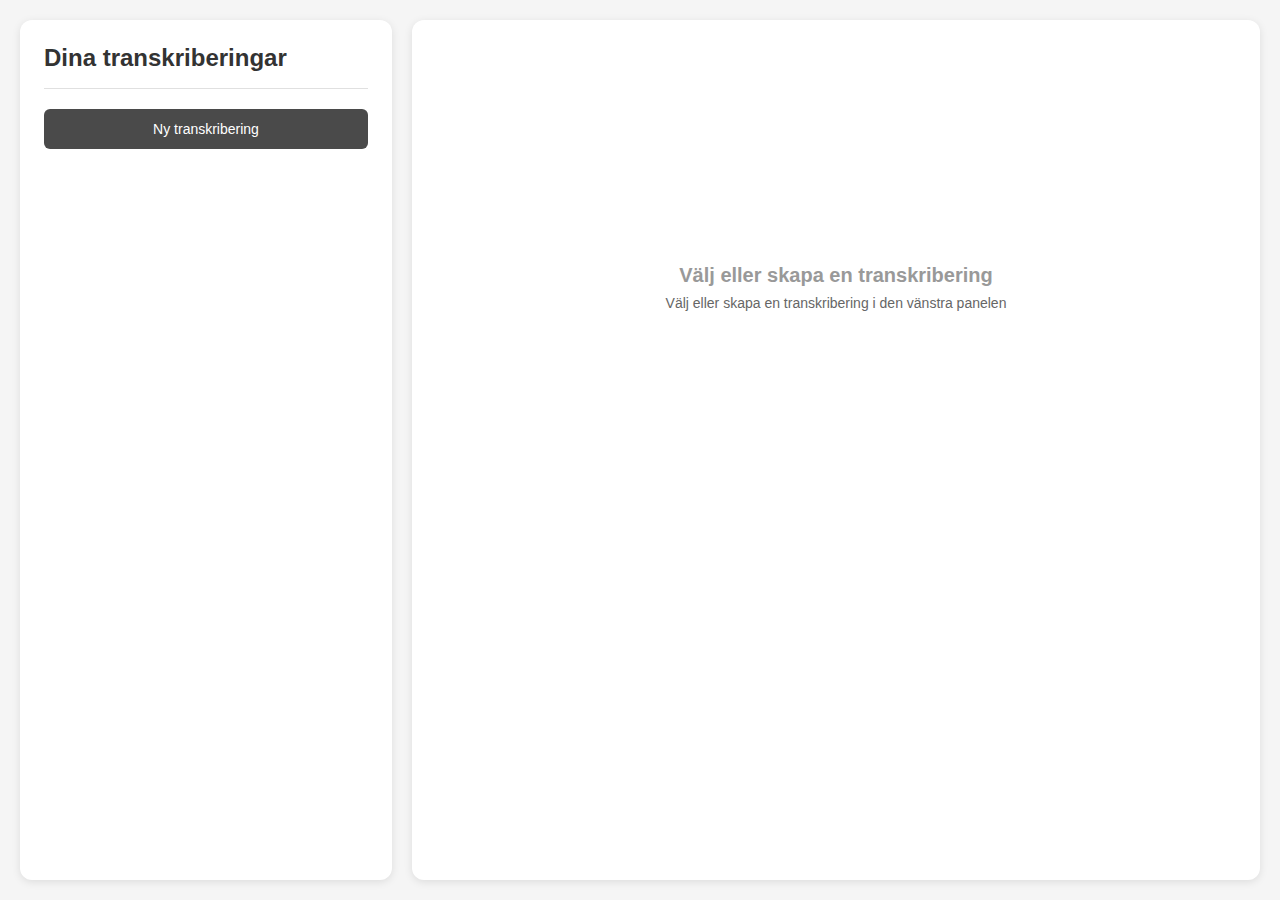
<file: index.html>
<!DOCTYPE html>
<html lang="en">
<head>
    <meta charset="UTF-8">
    <meta name="viewport" content="width=device-width, initial-scale=1.0">
    <title>Transkriberings tjänst</title>
    <link rel="stylesheet" href="main.css">
</head>
<body>
    <div class="app-container">
        <!-- Left Panel -->
        <div class="left-panel">
            <div class="left-panel-content">
                <h1>Dina transkriberingar</h1>
                <div class="separator"></div>
                <button class="new-transcription-btn" id="newTranscriptionBtn">Ny transkribering</button>
                <div class="transcription-list" id="transcriptionList">
                    <!-- Transcription cards will be put here by JavaScript :p -->
                </div>
            </div>
        </div>

        <!-- Right Panel -->
        <div class="right-panel">
            <div class="right-panel-content" id="transcriptionContent">
                <div class="empty-state">
                    <h2>Välj eller skapa en transkribering</h2>
                    <p>Välj eller skapa en transkribering i den vänstra panelen</p>
                </div>
            </div>
        </div>
    </div>

    <script src="script.js"></script>
</body>
</html>
</file>
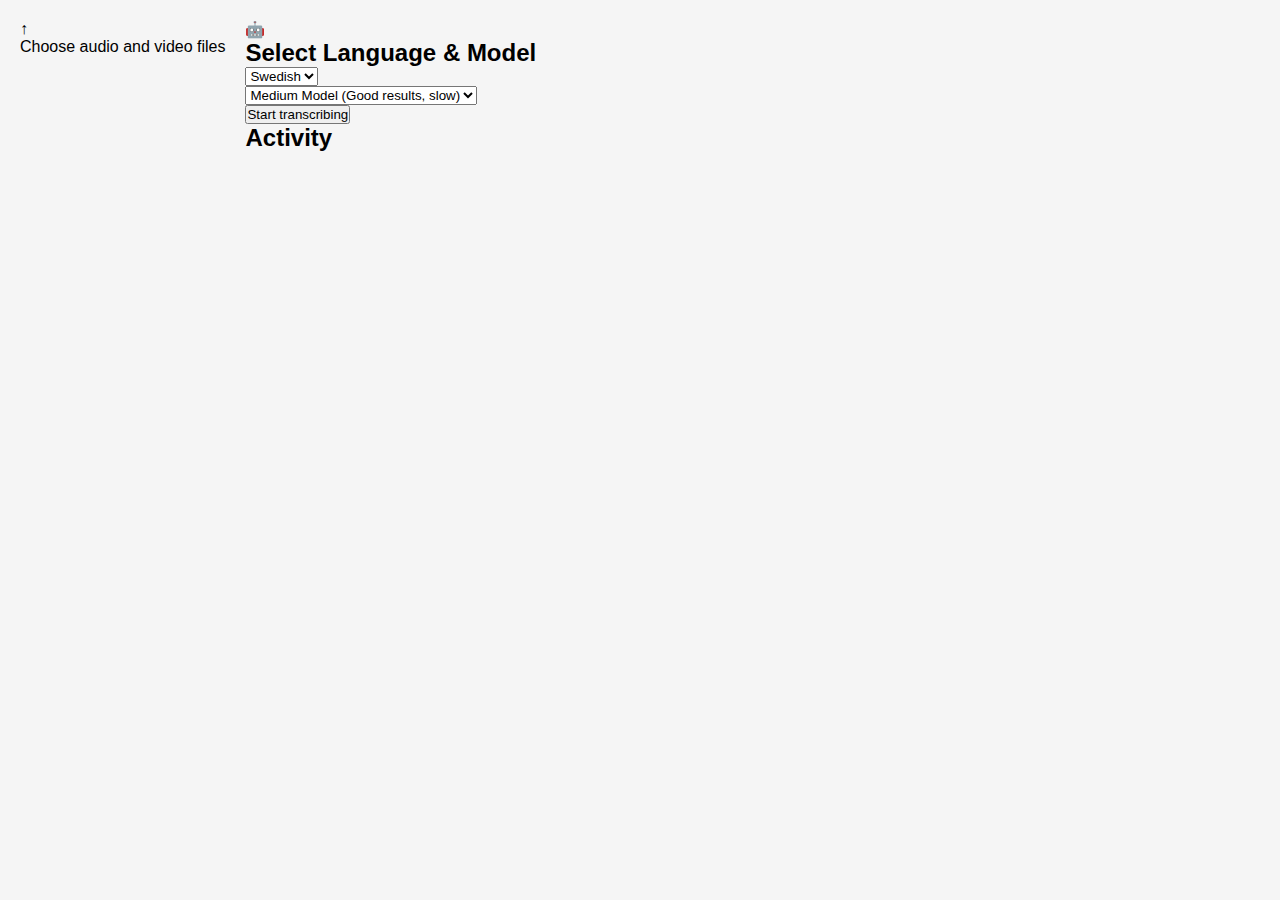
<file: newTranscription.html>
<!DOCTYPE html>
<html lang="en">
<head>
    <meta charset="UTF-8">
    <meta name="viewport" content="width=device-width, initial-scale=1.0">
    <title>Ny Transkribering</title>
    <link rel="stylesheet" href="main.css">
</head>
<body>
    <div class="app-container">
        <!-- File Drop Zone -->
        <div class="file-drop-zone">
            <div class="file-drop-content">
                <div class="upload-icon">↑</div>
                <p>Choose audio and video files</p>
                <input type="file" id="fileInput" multiple hidden>
            </div>
        </div>

        <!-- Right Panel -->
        <div class="right-panel-new">
            <!-- Settings Card -->
            <div class="settings-card">
                <div class="card-header">
                    <span class="robot-icon">🤖</span>
                    <h2>Select Language & Model</h2>
                </div>
                <div class="form-group">
                    <select id="language-select">
                        <option>Swedish</option>
                    </select>
                </div>
                <div class="form-group">
                    <select id="model-select">
                        <option>Medium Model (Good results, slow)</option>
                    </select>
                </div>
                <button class="start-transcribing-btn">Start transcribing</button>
            </div>

            <!-- Activity Card -->
            <div class="activity-card">
                <h2>Activity</h2>
                <div class="activity-content">
                    <!-- Activity logs will appear here -->
                </div>
            </div>
        </div>
    </div>

    <!-- <script src="newTranscription.js"></script> -->
</body>
</html>
</file>
<file: main.css>
* {
    margin: 0;
    padding: 0;
    box-sizing: border-box;
}

body {
    font-family: -apple-system, BlinkMacSystemFont, 'Segoe UI', Roboto, sans-serif;
    background-color: #f5f5f5;
    height: 100vh;
    overflow: hidden;
    padding: 20px;
}

/* Main layout container */
.app-container {
    display: flex;
    height: calc(100vh - 40px);
    gap: 20px;
}

/* Left panel - transcription list */
.left-panel {
    width: 30%;
    min-width: 290px;
    background-color: white;
    border-radius: 12px;
    box-shadow: 0 2px 8px rgba(0, 0, 0, 0.1);
    overflow: hidden;
    display: flex;
    flex-direction: column;
}

.left-panel-content {
    padding: 24px;
    overflow-y: auto;
    flex: 1;
}

/* Custom scrollbar for left panel content */
.left-panel-content::-webkit-scrollbar {
    width: 6px;
}

.left-panel-content::-webkit-scrollbar-track {
    background: transparent;
}

.left-panel-content::-webkit-scrollbar-thumb {
    background: #e0e0e0;
    border-radius: 3px;
}

.left-panel-content::-webkit-scrollbar-thumb:hover {
    background: #ccc;
}

.left-panel h1 {
    font-size: 24px;
    font-weight: 600;
    color: #333;
    margin-bottom: 16px;
}

.separator {
    height: 0;
    border-bottom: 1px solid #e0e0e0;
    margin-bottom: 20px;
}

.new-transcription-btn {
    width: 100%;
    padding: 12px 16px;
    background-color: #4a4a4a;
    color: white;
    border: none;
    border-radius: 6px;
    font-size: 14px;
    font-weight: 500;
    cursor: pointer;
    margin-bottom: 20px;
    transition: background-color 0.2s;
}

.new-transcription-btn:hover {
    background-color: #333;
}

/* Transcription cards */
.transcription-list {
    display: flex;
    flex-direction: column;
    gap: 12px;
}

.transcription-card {
    background-color: white;
    border: 1px solid #e0e0e0;
    border-radius: 8px;
    padding: 16px;
    cursor: pointer;
    transition: all 0.2s;
    word-wrap: break-word;
    overflow-wrap: break-word;
}

.transcription-card:hover {
    box-shadow: 0 2px 8px rgba(0, 0, 0, 0.1);
    border-color: #ccc;
}

.transcription-card.active {
    border-color: #007bff;
    box-shadow: 0 2px 8px rgba(0, 123, 255, 0.15);
}

.card-title {
    font-size: 16px;
    font-weight: 500;
    color: #333;
    margin-bottom: 8px;
}

.card-date {
    font-size: 14px;
    color: #666;
}

/* Right panel - transcription content */
.right-panel {
    flex: 1;
    background-color: white;
    border-radius: 12px;
    box-shadow: 0 2px 8px rgba(0, 0, 0, 0.1);
    overflow: hidden;
    display: flex;
    flex-direction: column;
}

.right-panel-content {
    padding: 24px;
    overflow-y: auto;
    flex: 1;
}

/* Custom scrollbar for right panel content */
.right-panel-content::-webkit-scrollbar {
    width: 6px;
}

.right-panel-content::-webkit-scrollbar-track {
    background: transparent;
}

.right-panel-content::-webkit-scrollbar-thumb {
    background: #e0e0e0;
    border-radius: 3px;
}

.right-panel-content::-webkit-scrollbar-thumb:hover {
    background: #ccc;
}

.content-header {
    display: flex;
    justify-content: space-between;
    align-items: center;
    margin-bottom: 24px;
    padding-bottom: 16px;
    border-bottom: 1px solid #e0e0e0;
}

.content-title {
    font-size: 24px;
    font-weight: 600;
    color: #333;
}

.editable-title {
    cursor: pointer;
    transition: background-color 0.2s;
    padding: 4px;
    border-radius: 4px;
}

.editable-title:hover {
    background-color: #f8f9fa;
}

.content-date {
    font-size: 14px;
    color: #666;
}

/* Speaker tags */
.speakers-container {
    margin-bottom: 24px;
}

.speakers-list {
    display: flex;
    flex-wrap: wrap;
    gap: 8px;
}

.speaker-tag {
    background-color: #f8f9fa;
    color: #495057;
    padding: 6px 12px;
    border-radius: 20px;
    font-size: 14px;
    font-weight: 500;
    border: 1px solid #e9ecef;
}

.editable-speaker {
    cursor: pointer;
    transition: all 0.2s;
}

.editable-speaker:hover {
    background-color: #e9ecef;
    border-color: #007bff;
}

/* Transcription content */
.transcription-content {
    line-height: 1.6;
}

.transcription-entry {
    margin-bottom: 16px;
    padding: 16px;
    background-color: #f5f5f5;
    border-radius: 8px;
    display: flex;
    gap: 16px;
}

.entry-timestamp {
    font-size: 12px;
    color: #666;
    font-family: 'Courier New', monospace;
    font-weight: 500;
    min-width: 60px;
    flex-shrink: 0;
}

.entry-content {
    flex: 1;
}

.entry-speaker {
    font-weight: 600;
    color: #007bff;
    font-size: 14px;
    margin-bottom: 4px;
}

.entry-text {
    color: #333;
    font-size: 15px;
    line-height: 1.5;
}

/* Empty state */
.empty-state {
    display: flex;
    flex-direction: column;
    align-items: center;
    justify-content: center;
    height: 60%;
    color: #666;
    text-align: center;
}

.empty-state h2 {
    font-size: 20px;
    margin-bottom: 8px;
    color: #999;
}

.empty-state p {
    font-size: 14px;
}
</file>
